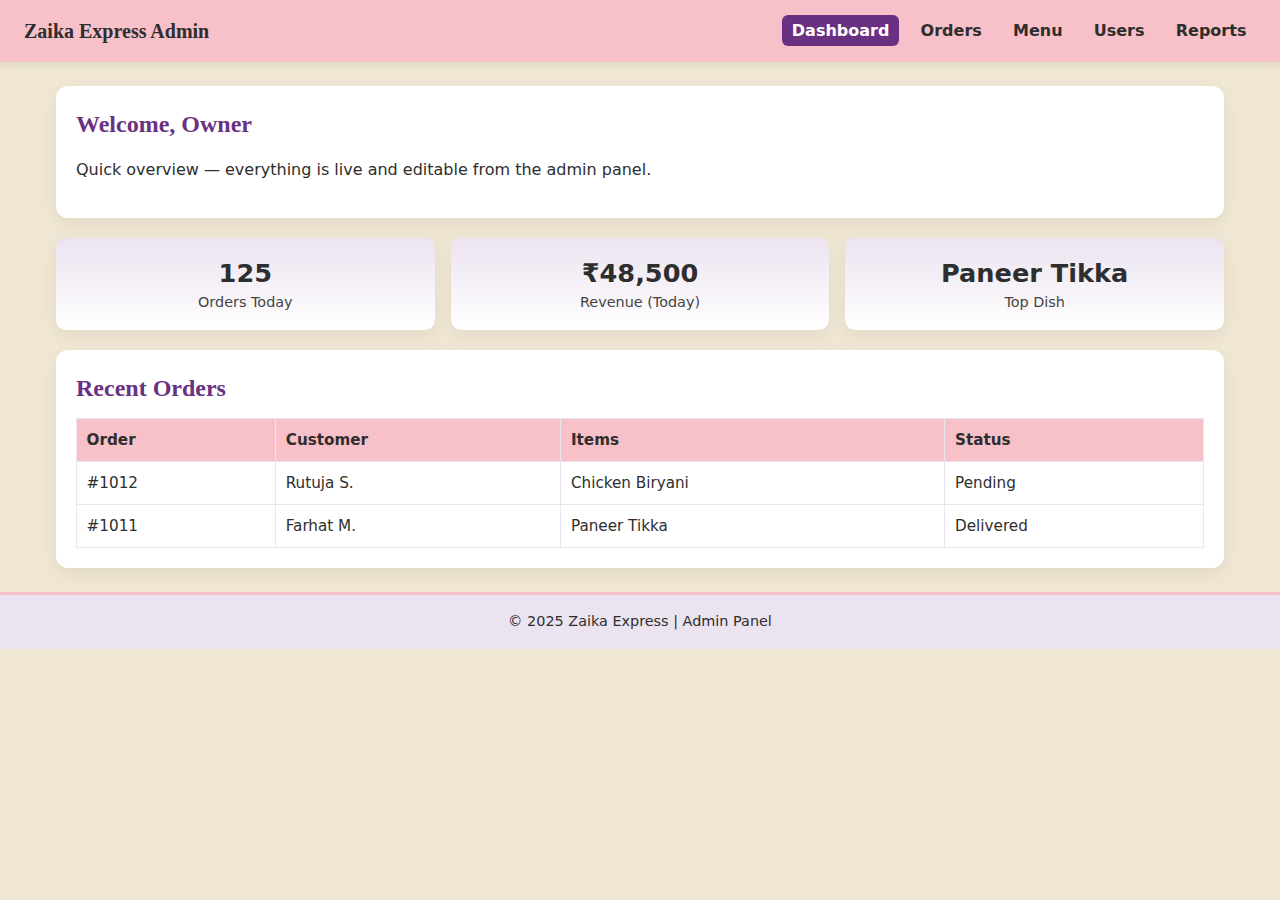
<file: pages/index.html>
<!DOCTYPE html>
<html lang="en">
<head>
  <meta charset="utf-8" />
  <meta name="viewport" content="width=device-width,initial-scale=1" />
  <title>Zaika Express Admin - Dashboard</title>
  <link rel="stylesheet" href="admin-style.css">
</head>
<body>

  <nav>
    <div class="logo">Zaika Express Admin</div>
    <ul>
      <li><a href="index.html" class="active">Dashboard</a></li>
      <li><a href="orders.html">Orders</a></li>
      <li><a href="menu.html">Menu</a></li>
      <li><a href="users.html">Users</a></li>
      <li><a href="reports.html">Reports</a></li>
    </ul>
  </nav>

  <div class="container">
    <div class="card">
      <h2>Welcome, Owner</h2>
      <p>Quick overview — everything is live and editable from the admin panel.</p>
    </div>

    <div class="grid-3">
      <div class="card stat">
        <div class="num">125</div>
        <div class="label">Orders Today</div>
      </div>
      <div class="card stat">
        <div class="num">₹48,500</div>
        <div class="label">Revenue (Today)</div>
      </div>
      <div class="card stat">
        <div class="num">Paneer Tikka</div>
        <div class="label">Top Dish</div>
      </div>
    </div>

    <div class="card">
      <h2>Recent Orders</h2>
      <table>
        <thead><tr><th>Order</th><th>Customer</th><th>Items</th><th>Status</th></tr></thead>
        <tbody>
          <tr><td>#1012</td><td>Rutuja S.</td><td>Chicken Biryani</td><td>Pending</td></tr>
          <tr><td>#1011</td><td>Farhat M.</td><td>Paneer Tikka</td><td>Delivered</td></tr>
        </tbody>
      </table>
    </div>
  </div>
  <footer>&copy; 2025 Zaika Express | Admin Panel</footer>
</body>
</html>
</file>
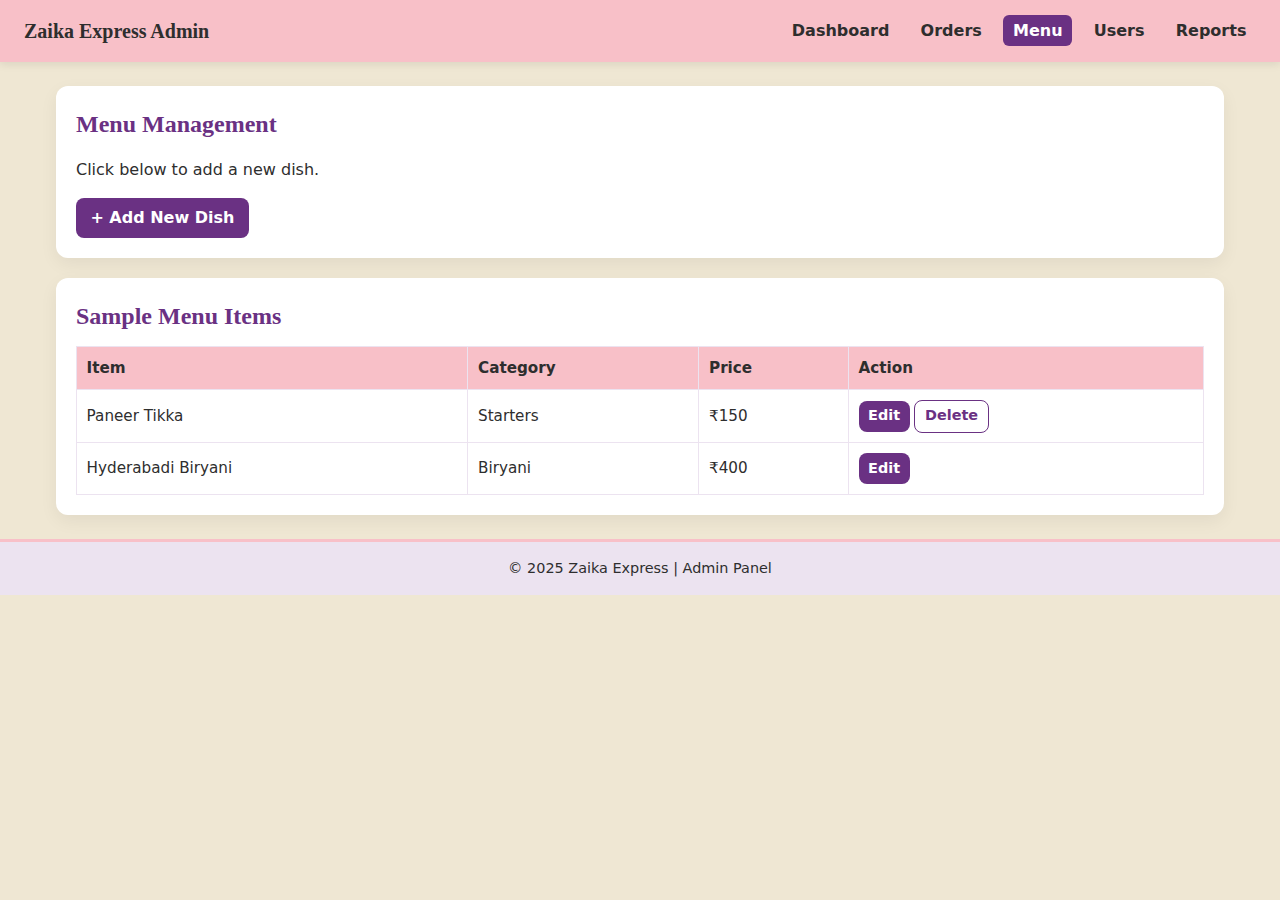
<file: pages/menu.html>
<!DOCTYPE html>
<html lang="en">
<head>
  <meta charset="utf-8" />
  <meta name="viewport" content="width=device-width,initial-scale=1" />
  <title>Menu | Zaika Admin</title>
  <link rel="stylesheet" href="admin-style.css">
</head>
<body>
  <nav>
    <div class="logo">Zaika Express Admin</div>
    <ul>
      <li><a href="index.html">Dashboard</a></li>
      <li><a href="orders.html">Orders</a></li>
      <li><a href="menu.html" class="active">Menu</a></li>
      <li><a href="users.html">Users</a></li>
      <li><a href="reports.html">Reports</a></li>
    </ul>
  </nav>

  <div class="container">
    <div class="card">
      <h2>Menu Management</h2>
      <p>Click below to add a new dish.</p>
      <a class="btn" href="#">+ Add New Dish</a>
    </div>

    <div class="card">
      <h2>Sample Menu Items</h2>
      <table>
        <thead><tr><th>Item</th><th>Category</th><th>Price</th><th>Action</th></tr></thead>
        <tbody>
          <tr><td>Paneer Tikka</td><td>Starters</td><td>₹150</td><td><a class="btn small" href="#">Edit</a> <a class="btn small ghost" href="#">Delete</a></td></tr>
          <tr><td>Hyderabadi Biryani</td><td>Biryani</td><td>₹400</td><td><a class="btn small" href="#">Edit</a></td></tr>
        </tbody>
      </table>
    </div>
  </div>

  <footer>&copy; 2025 Zaika Express | Admin Panel</footer>
</body>
</html>
</file>
<file: pages/admin-style.css>
/* admin-style.css - Zaika Express admin (clean, robust) */

:root{
  --rosewater:#f8c0c8;
  --ivory:#efe7d3;
  --lilac:#6a3183;
  --pewter:#ece3f0;
  --dark:#2e2e2e;
}

/* Base */
*{box-sizing:border-box}
html,body{height:100%}
body{
  margin:0;
  font-family: "Poppins", system-ui, -apple-system, "Segoe UI", Roboto, "Helvetica Neue", Arial;
  background:var(--ivory);
  color:var(--dark);
  line-height:1.5;
}

/* Navbar */
nav{
  background:var(--rosewater);
  display:flex;
  align-items:center;
  justify-content:space-between;
  gap:1rem;
  padding:1rem 1.5rem;
  box-shadow:0 3px 8px rgba(0,0,0,0.08);
  position:sticky;
  top:0;
  z-index:1000;
}
nav .logo{font-family:Georgia, serif;font-weight:700;color:var(--dark);font-size:1.25rem}
nav ul{list-style:none;display:flex;gap:.75rem;margin:0;padding:0;align-items:center}
nav a{color:var(--dark);text-decoration:none;padding:.35rem .6rem;border-radius:6px;font-weight:600}
nav a:hover, nav a.active{background:var(--lilac);color:#fff}

/* Container */
.container{max-width:1200px;margin:1.5rem auto;padding:0 1rem}

/* Cards */
.card{
  background:#fff;border-radius:12px;padding:1.25rem;margin-bottom:1.25rem;
  box-shadow:0 6px 18px rgba(0,0,0,0.06);
}
.card h2{margin:0 0 .75rem;color:var(--lilac);font-family:Georgia, serif}

/* Grid helper */
.grid-3{
  display:grid;
  grid-template-columns:repeat(3,1fr);
  gap:1rem;
}
@media (max-width:900px){ .grid-3{grid-template-columns:repeat(2,1fr)} }
@media (max-width:600px){ .grid-3{grid-template-columns:1fr} }

/* Stat tile */
.stat{
  background:linear-gradient(180deg,var(--pewter),#fff);
  border-radius:10px;padding:1rem;text-align:center;
}
.stat .num{font-size:1.6rem;font-weight:700;color:var(--dark)}
.stat .label{font-size:.9rem;color:#444}

/* Table */
table{width:100%;border-collapse:collapse;margin-top:.75rem;font-size:.95rem}
th,td{padding:.6rem;border:1px solid var(--pewter);text-align:left}
th{background:var(--rosewater);color:var(--dark);font-weight:700}

/* Buttons */
.btn{display:inline-block;padding:.5rem .9rem;border-radius:8px;background:var(--lilac);color:#fff;text-decoration:none;font-weight:600}
.btn.ghost{background:transparent;border:1px solid var(--lilac);color:var(--lilac)}
.btn.small{padding:.3rem .6rem;font-size:.9rem}

/* Footer */
footer{background:var(--pewter);padding:1rem;text-align:center;border-top:3px solid var(--rosewater);margin-top:1.5rem;font-size:.9rem}

/* Debug badge — visible only if CSS loaded (temporary) */
#css-loaded-badge{position:fixed;right:12px;top:12px;background:var(--lilac);color:#fff;padding:6px 10px;border-radius:8px;font-weight:700;z-index:9999}
</file>
